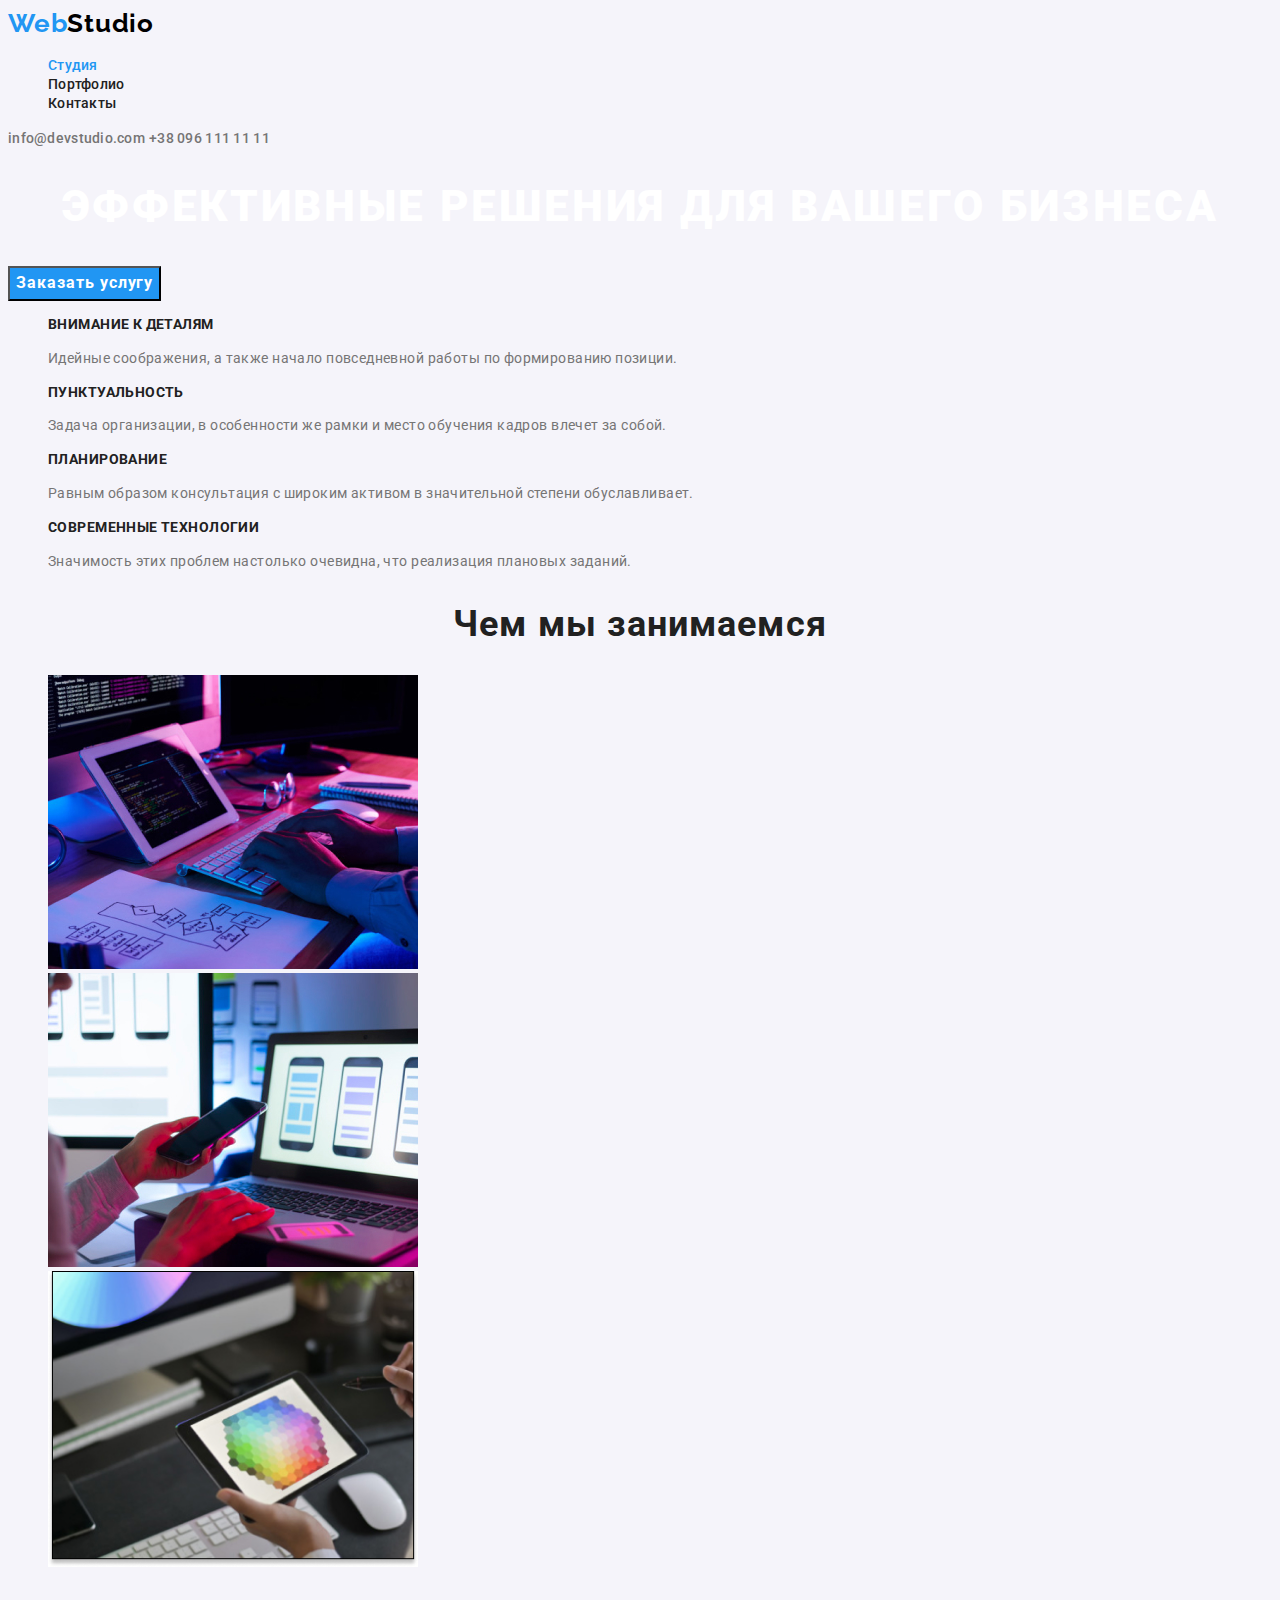
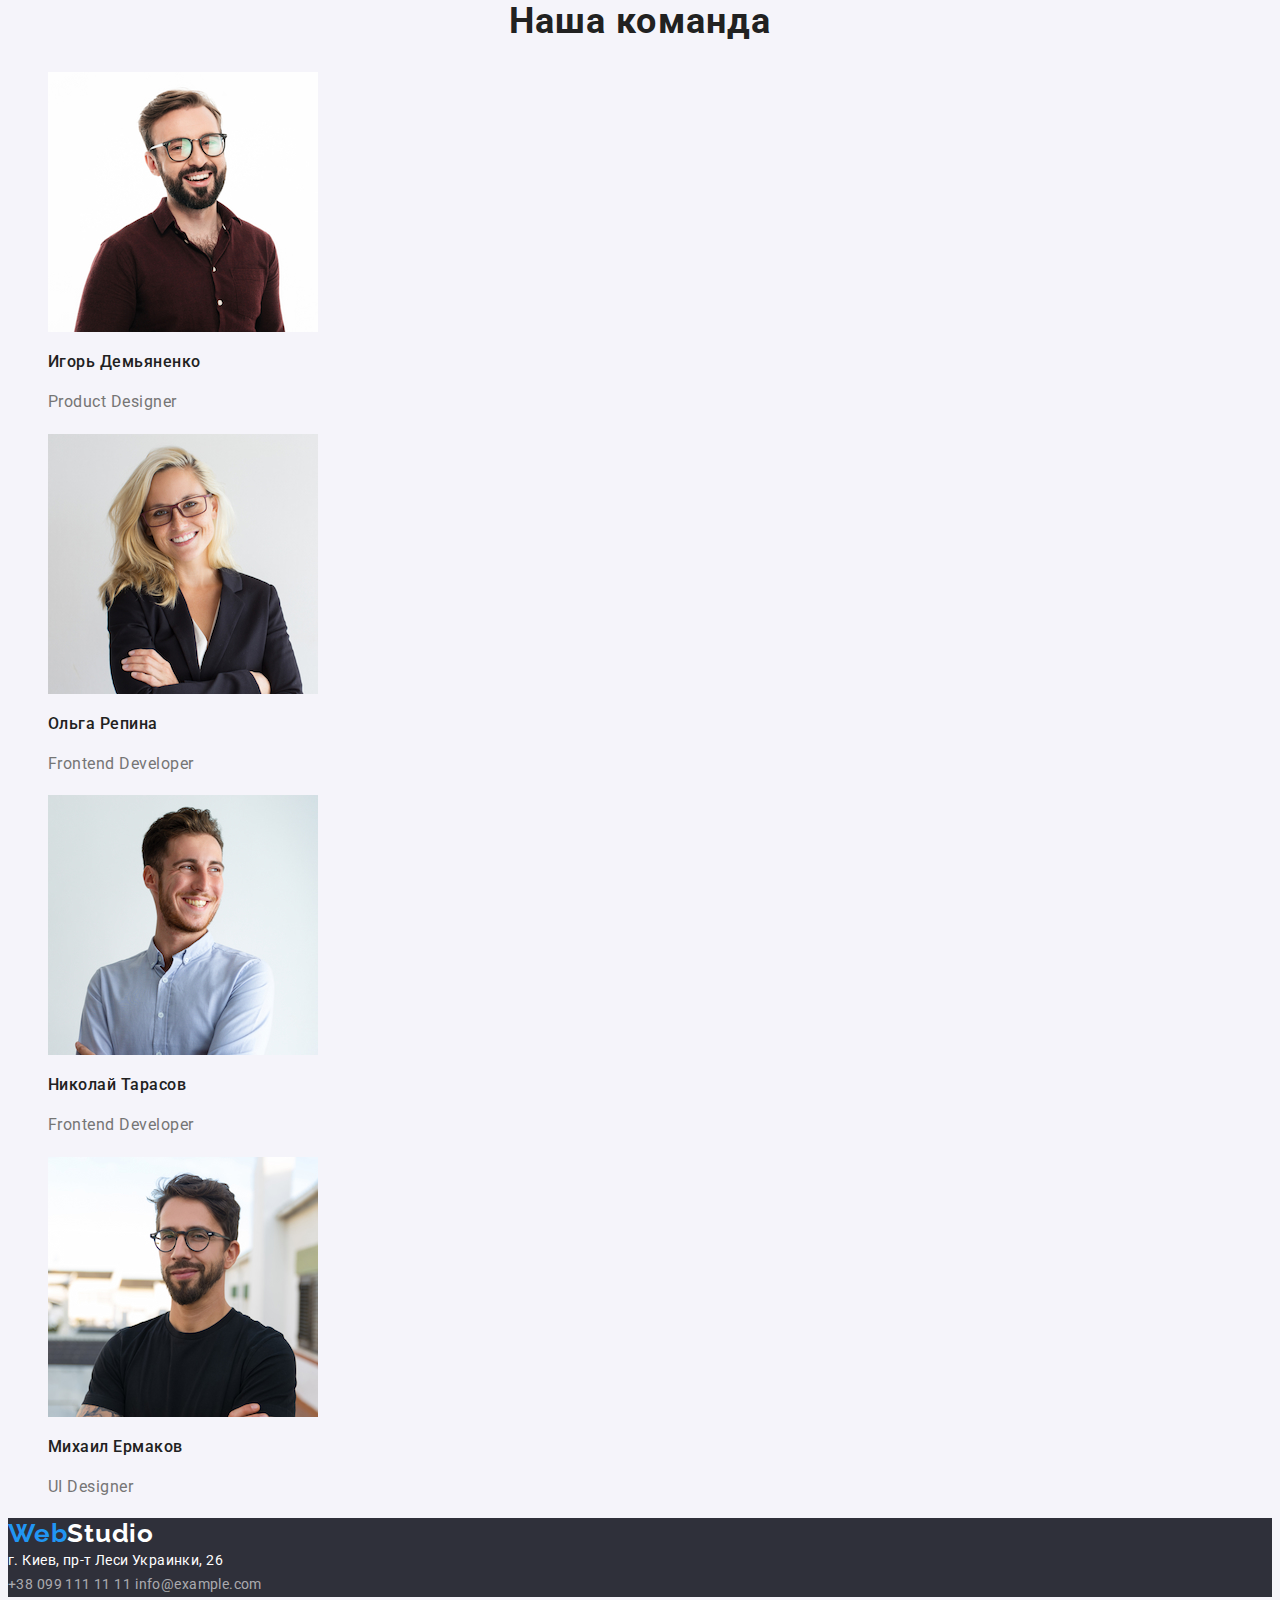
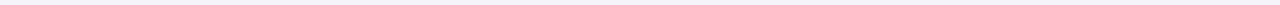
<file: index.html>
<!DOCTYPE html>
<html lang="ru">

<head>
    <meta charset="UTF-8">
    <meta http-equiv="X-UA-Compatible" content="IE=edge">
    <meta name="viewport" content="width=device-width, initial-scale=1.0">
    <title>Студия</title>
   <link href="https://fonts.googleapis.com/css2?family=Raleway:wght@700&family=Roboto:wght@400;500;700;900&display=swap" 
   rel="stylesheet"/> 
    <link rel="stylesheet" href="css/style.css"/>
    
</head>

<body>
    <!-- header section -->
    <header>
        <nav>
            <a class="logo list" href="./index.html"> <span class="begin">Web</span><span class="end">Studio</span> </a>
            <ul class="nav-list list ">
                <li> <a class="link current " href="">Студия</a></li>
                <li> <a class="link" href="./portfolio.html">Портфолио</a></li>
                <li> <a class="link" href="">Контакты</a></li>
            </ul>
        </nav>
        <a class="contact" href="mailto:info@devstudio.com">info@devstudio.com</a>
        <a class="contact" href="tell:+380961111111">+38 096 111 11 11</a>
   

    </header>

    <!-- main -->
    <main>
    <!-- banner section -->
<section >
    <h1 class="banner-section">Эффективные решения для вашего бизнеса</h1>
    <button class="buttom" type="button">Заказать услугу </button>
</section>

<!-- features -->
<section>
    <ul class="features list">
        <li>
            <h3 class="title" >Внимание к деталям</h3>
            <p class="paragraph">Идейные соображения, а также начало повседневной работы по формированию позиции.</p>
        </li>
        <li>
            <h3 class="title">Пунктуальность</h3>
            <p class="paragraph">Задача организации, в особенности же рамки и место обучения кадров влечет за собой.</p>
        </li>
        <li>
            <h3 class="title">Планирование</h3>
            <p class="paragraph">Равным образом консультация с широким активом в значительной степени обуславливает.</p>

        </li>
        <li>
            <h3 class="title">Современные технологии</h3>
            <p class="paragraph">Значимость этих проблем настолько очевидна, что реализация плановых заданий.</p>
        </li>
    </ul>
</section>
    <!-- whot we do -->
    <section class="section">
        <h2 class="section-title">Чем мы занимаемся</h2>
        <ul class="list">
            <li> <a href=""> <img src="./images/whot-we-do1.jpg" alt="чем занимаемся 1" width="370"></a></li>
            <li> <a href=""> <img src="./images/whot-we-do2.jpg" alt="чем занимаемся 2" width="370"></a></li>
            <li> <a href=""> <img src="./images/whot-we-do3.jpg" alt="чем занимаемся 3" width="370"></a></li>
        </ul>
    </section>

    <!--Our team  -->
    <section class="section">
        <h2 class="section-title">Наша команда</h2>
        <ul class="list">
            <li>
               
                    <img src="./images/igor.jpg" alt="Игорь Демьяненко" width="270">
                    <h3 class="our-team">Игорь Демьяненко</h3> 
                    <p class="ourteam-paragraph">Product Designer</p>
                    
                
            </li>
            <li>
                
                    <img src="./images/olga.jpg" alt="Ольга Репина" width="270">
                     <h3 class="our-team">Ольга Репина</h3>
                     <p class="ourteam-paragraph">Frontend Developer</p> 
                    
                
            </li>
            <li>
               
                    <img src="./images/nikolay.jpg" alt="Николай Тарасов" width="270"> 
                 <h3 class="our-team">Николай Тарасов</h3>
                 <p class="ourteam-paragraph">Frontend Developer</p> 
               
                
               
            </li>
            <li>
             
                    <img src="./images/mihail.jpg" alt="Михаил Ермаков" width="270">
                <h3 class="our-team">Михаил Ермаков</h3> 
                <p class="ourteam-paragraph">UI Designer</p>
               
                
                
            </li>
        </ul>
    </section>
    </main>
<!-- footer -->
    <footer class="footer">
        <a class="logo" href="/"> <span class="begin">Web</span><span class="secondary-end">Studio</span></a>
        
        
            <address class="address">г. Киев, пр-т Леси Украинки, 26</address>
            <a class="tell-mail" href="tell:+380991111111">+38 099 111 11 11</a>
            <a class="tell-mail" href="mailto:info@example.com">info@example.com</a>
   
    </footer>

</body>
    
</html>
</file>
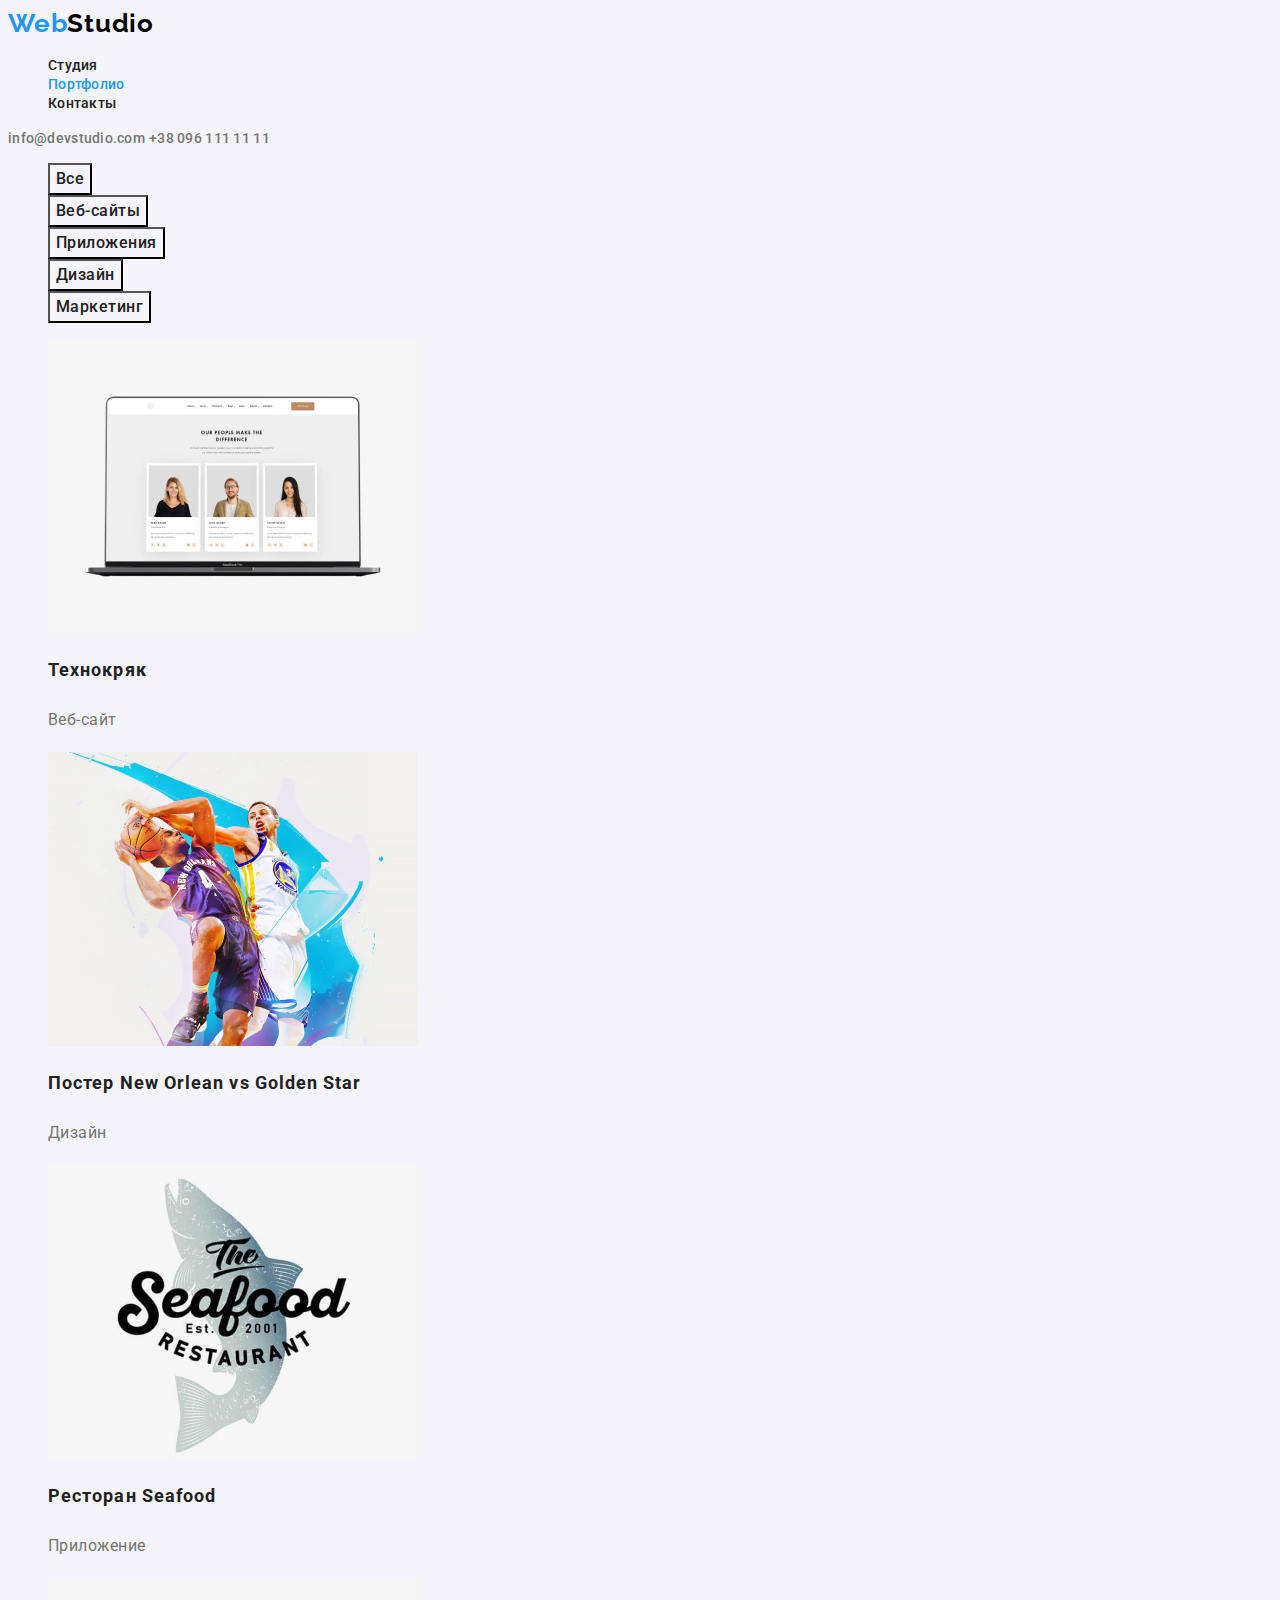
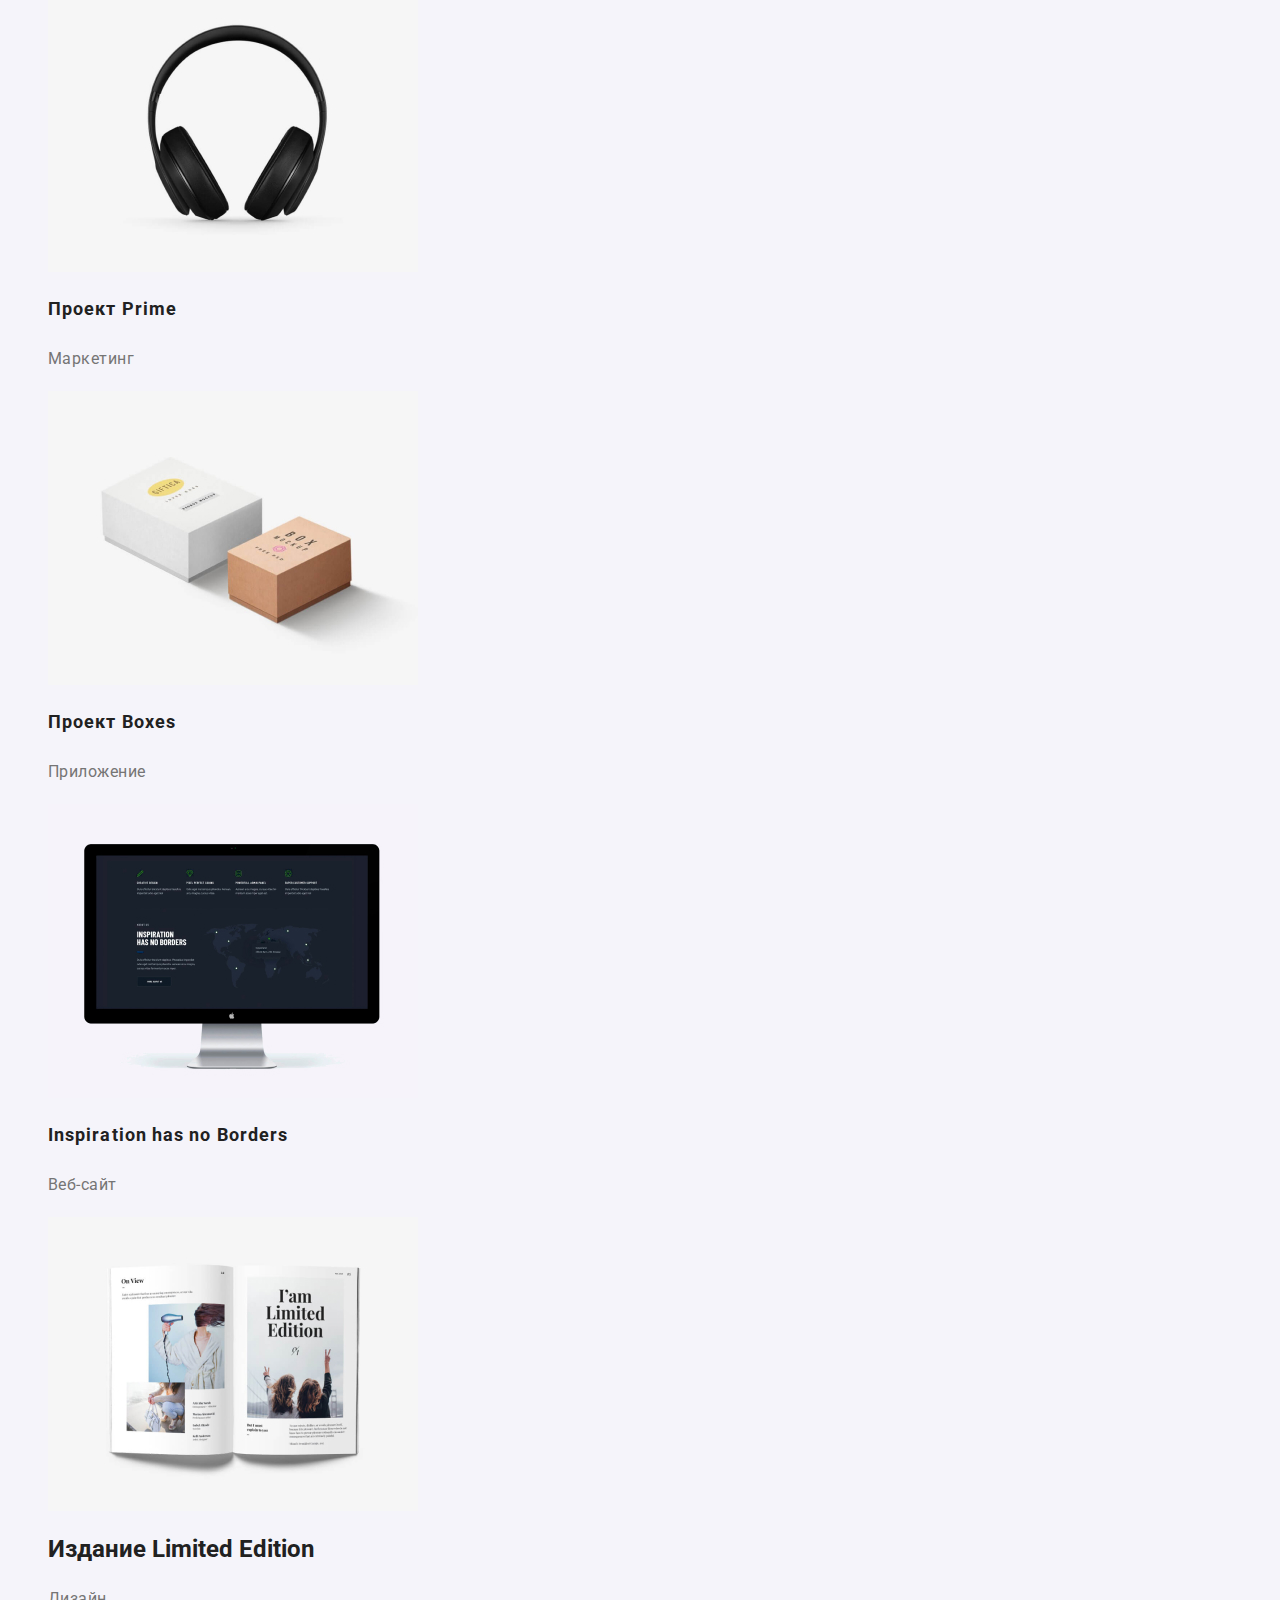
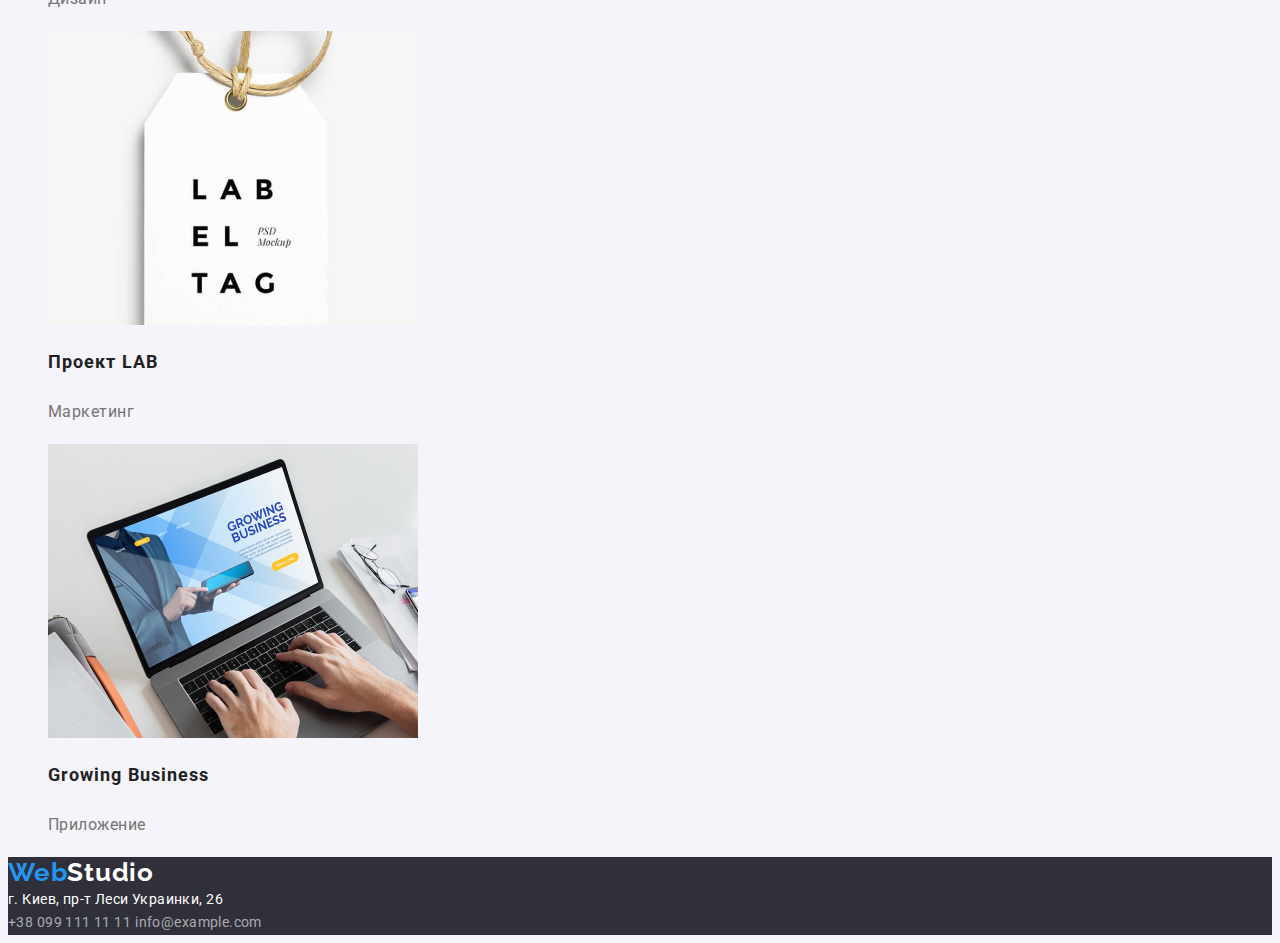
<file: portfolio.html>
<!DOCTYPE html>
<html lang="ru">

<head>
    <meta charset="UTF-8">
    <meta http-equiv="X-UA-Compatible" content="IE=edge">
    <meta name="viewport" content="width=device-width, initial-scale=1.0">
    <title>Портфолио</title>
    <link rel="stylesheet" href="https://fonts.googleapis.com/css2?family=Raleway:wght@700&family=Roboto:wght@400;500;700;900&display=swap">
    <link rel="stylesheet" href="css/style.css">
</head>

<body style="font-family: roboto;">
    <!-- header section -->
    <header>
        <nav>
            <a class="logo list" href="./index.html"> <span class="begin">Web</span><span class="end">Studio</span> </a>
            <ul class="nav-list list ">
                <li> <a class="link " href="./index.html">Студия</a></li>
                <li> <a class="link current" href="./portfolio.html">Портфолио</a></li>
                <li> <a class="link" href="">Контакты</a></li>
            </ul>
        </nav>
        <a class="contact" href="mailto:info@devstudio.com">info@devstudio.com</a>
        <a class="contact" href="tell:+380961111111">+38 096 111 11 11</a>


    </header>

    <!-- main -->
    <main>
        <ul class="list">
            <li>
                <button class="filter-butom" type="button">Все</button>
            </li>
            <li>
                <button class="filter-butom" type="button">Веб-сайты</button>
            </li>
            <li>
                <button class="filter-butom" type="button">Приложения</button>
            </li>
            <li>
                <button class="filter-butom" type="button">Дизайн</button>
            </li>
            <li>
                <button class="filter-butom" type="button">Маркетинг</button>
            </li>
        </ul>

        <ul class="list">
            <li>
                <img src="./images/portfolio-img/techno.jpg" alt="Технокряк" width="370">
                    <h2 class="portfolio-title">Технокряк</h2><p class="portfolio-p">Веб-сайт</p>

                
                
            </li>
            <li><img src="./images/portfolio-img/new-orlean.jpg" alt="Постер New Orlean vs Golden Star"
                        width="370"><h2 class="portfolio-title">Постер New Orlean vs Golden Star</h2>
                        <p class="portfolio-p">Дизайн</p>
                
            </li>
            <li>
                <img src="./images/portfolio-img/seafood.jpg" alt="Ресторан Seafood" width="370">
                <h2 class="portfolio-title">Ресторан Seafood</h2>
                <p class="portfolio-p">Приложение</p>
                
            </li>
            <li>
                <img src="./images/portfolio-img/prime.jpg" alt="Проект Prime" width="370">
                    <h2 class="portfolio-title">Проект Prime</h2>
                <p class="portfolio-p">Маркетинг</p>
               
            </li>
            <li>
                <img src="./images/portfolio-img/boxes.jpg" alt="Проект Boxes" width="370">
                    <h2 class="portfolio-title">Проект Boxes</h2>
                <p class="portfolio-p">Приложение</p>
                
            </li>
            <li>
                <img src="./images/portfolio-img/inspiration-has-no-borders.jpg"
                        alt="Inspiration has no Borders" width="370">
                        <h2 class="portfolio-title">Inspiration has no Borders</h2>
                        <p class="portfolio-p">Веб-сайт</p>
                
            </li>
            <li>
                <img src="./images/portfolio-img/limited-edition.jpg" alt="Издание Limited Edition" width="370">
                        <h2 class="portfolio-itle">Издание Limited Edition</h2>
                        <p class="portfolio-p">Дизайн</p>
                
            </li>
            <li>
                <img src="./images/portfolio-img/lab.jpg" alt="Проект LAB" width="370">
                <h2 class="portfolio-title">Проект LAB</h2>
                <p class="portfolio-p">Маркетинг</p>
                
            </li>
            <li>
                <img src="./images/portfolio-img/growing-business.jpg" alt="Growing Business"
                        width="370">
                        <h2 class="portfolio-title">Growing Business</h2>
                        <p class="portfolio-p">Приложение</p>
                
            </li>

        </ul>
    </main>


<!-- footer -->
    <footer class="footer">
        <a class="logo" href="/"> <span class="begin">Web</span><span class="secondary-end">Studio</span></a>


        <address class="address">г. Киев, пр-т Леси Украинки, 26</address>
        <a class="tell-mail" href="tell:+380991111111">+38 099 111 11 11</a>
        <a class="tell-mail" href="mailto:info@example.com">info@example.com</a>

    </footer>

</body>

</html>
</file>
<file: css/style.css>
/* var */
:root {
  --logo-black-color: #000000;
  --main-color: #212121;
  --secondary-color: #757575;
  --accent-color: #2196f3;
  --contact-color: rgba(255, 255, 255, 0.6);
  --main-background-color: #e5e5e5;
  --banner-color: #ffffff;
  --hower-bg-buttom-color: #188ce8;
  --buttom-bg: #f5f4fa;
  --secondary-bg-color: #2f303a;
}
/* body */
body {
  font-family: roboto, sans-serif;
  color: var(--main-color);
  background-color: #f5f4fa;
}

/* header */
/* logo */
.logo {
  font-family: Raleway;
  font-weight: 700;
  font-size: 26px;
  line-height: 1.2;
  letter-spacing: 0.03em;
  text-decoration: none;
}

.logo .begin {
  color: var(--accent-color);
}

.logo .end {
  color: var(--logo-black-color);
}
.secondary-end {
  color: var(--banner-color);
}

.nav-list .link {
  color: var(--main-color);
  text-decoration: none;
  font-weight: 500;
  font-size: 14px;
  line-height: 1.14;
  letter-spacing: 0.02em;
}

.nav-list .link.current {
  color: var(--accent-color);
}

.nav-list .link:hover,
.nav-list .link:focus {
  color: var(--accent-color);
}

.contact {
  font-weight: 500;
  font-size: 14px;
  line-height: 1.14;
  letter-spacing: 0.02em;
  text-decoration: none;
  color: var(--secondary-color);
}

.contact:hover,
.contact:focus {
  color: var(--accent-color);
}

/* main */
/* banner section */
.banner-section {
  color: var(--banner-color);
  font-weight: 900;
  font-size: 44px;
  line-height: 1.36;
  text-align: center;
  letter-spacing: 0.06em;
  text-transform: uppercase;
}

.buttom {
  color: var(--banner-color);
  background: var(--accent-color);
  font-family: inherit;
  cursor: pointer;
  font-weight: 700;
  font-size: 16px;
  line-height: 1.8;
  text-align: center;
  letter-spacing: 0.06em;
}

.buttom:focus,
.buttom:hover {
  color: var(--banner-color);
  background: var(--hower-bg-buttom-color);
}

.list {
  list-style: none;
}

.section-title {
  font-size: 36px;
  line-height: 1.16;
  text-align: center;
  letter-spacing: 0.03em;
}

/* features*/
.features .title {
  font-weight: 700;
  font-size: 14px;
  line-height: 1.14;
  letter-spacing: 0.03em;
  text-transform: uppercase;
}
.paragraph {
  color: var(--secondary-color);
  font-weight: normal;
  font-size: 14px;
  line-height: 1.7;
  letter-spacing: 0.03em;
}
/* our ream */

.our-team {
  font-weight: 500;
  font-size: 16px;
  line-height: 1.19;
  letter-spacing: 0.03em;
}
.ourteam-paragraph {
  font-size: 16px;
  line-height: 1.9;
  letter-spacing: 0.03em;
  color: var(--secondary-color);
}
/* futor */
.address {
  color: var(--banner-color);
  font-size: 14px;
  line-height: 1.7;
  letter-spacing: 0.03em;
  font-style: normal;
}

.tell-mail {
  color: var(--contact-color);
  font-size: 14px;
  line-height: 1.7;
  letter-spacing: 0.03em;
  text-decoration: none;
}
.tell-mail:hover,
.tell-mail:focus {
  color: var(--accent-color);
}
.footer {
  background-color: var(--secondary-bg-color);
}

/* main portfolio */
.filter-butom {
  cursor: pointer;
  font-family: inherit;
  background-color: var(--buttom-bg);
  color: var(--main-color);
  font-weight: 500;
  font-size: 16px;
  line-height: 26px;
  text-align: center;
  letter-spacing: 0.03em;
}

.filter-butom:hover,
.filter-butom:focus {
  background-color: var(--accent-color);
  color: var(--banner-color);
}

.portfolio-title {
  text-decoration: none;
  font-weight: 700;
  font-size: 18px;
  line-height: 2;
  letter-spacing: 0.06em;
}

.portfolio-p {
  color: var(--secondary-color);
  font-size: 16px;
  line-height: 2;

  /* identical to box height, or 187% */
  letter-spacing: 0.03em;
}
</file>
